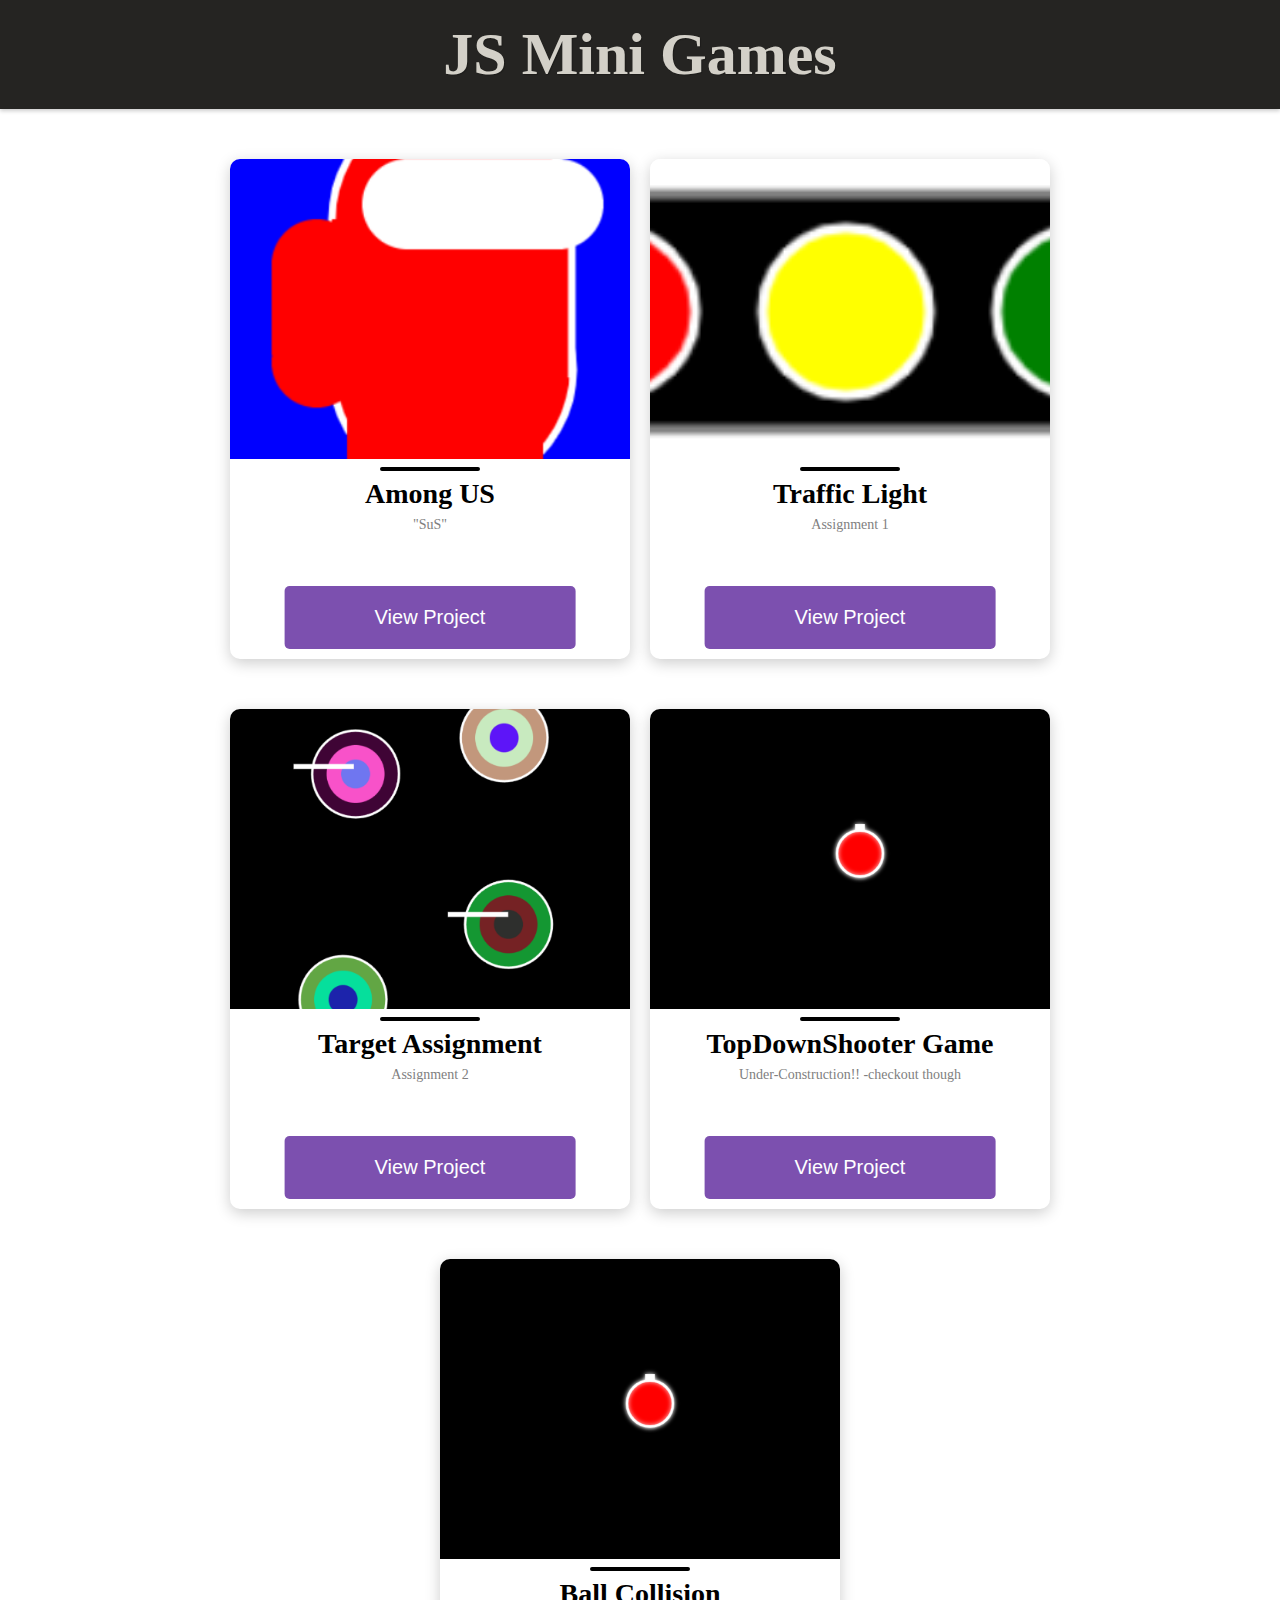
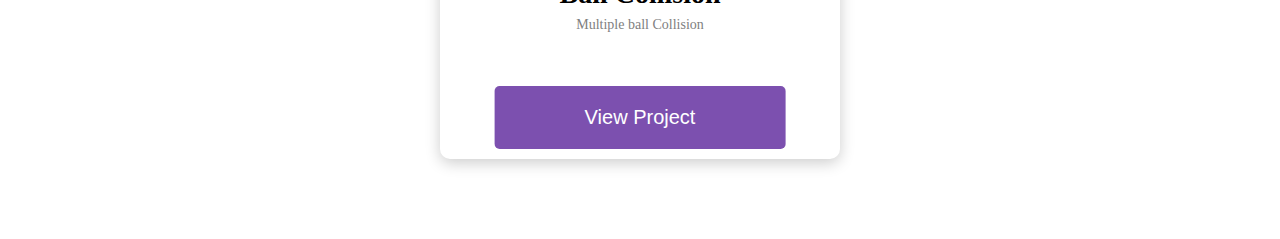
<file: index.html>
<!DOCTYPE html>
<html lang="en">
<head>
    <meta charset="UTF-8">
    <meta name="viewport" content="width=device-width, initial-scale=1.0">
    <title>Mini Game in JavaScript</title>
    <link rel="stylesheet" href="style.css">
</head>
<body>
    <!-- <h1>Work in Progress</h1>
    <p>-Checkout Day1 file for Assignment and "Sussy BaKa"</p> -->

    <!-- Header -->
    <div class="header">
        <h1 id="header_text"><a href="index.html">JS Mini Games</a></h1>
    </div>


    <!-- Card System -->

    <section class="card-section">
        <div class=" flex_card container">
            <div class="card">
              <img src="img/sus.png" alt="Card image" class="_image">
              <hr>
              <h3 class="card-h3 flex">Among US</h3>  
              <p>"SuS"</p>
              <input type="button" name="View Project" value="View Project" class="_btn" onclick="amongUs()">
            </div>   

            <div class="card">
              <img src="img/assignment1.png" alt="Card image" class="_image" width="210px">
              <hr>
              <h3 class="card-h3 flex">Traffic Light</h3>
              <p>Assignment 1</p>
              <input type="button" name="View Project" value="View Project" class="_btn" onclick="trafficLight()">
            </div> 

            <div class="card">
              <img src="img/Assignment2.png" alt="Card image" class="_image" width="210px">
              <hr>
              <h3 class="card-h3 flex">Target Assignment</h3>
              <p>Assignment 2</p>
              <input type="button" name="View Project" value="View Project" class="_btn" onclick="target()">
            </div>

            <div class="card">
              <img src="img/TopDownShooter.png" alt="Card image" class="_image" width="210px">
              <hr>
              <h3 class="card-h3 flex">TopDownShooter Game</h3>
              <p>Under-Construction!! -checkout though</p>
              <input type="button" name="View Project" value="View Project" class="_btn" onclick="topDown()">
            </div>

            <div class="card">
              <img src="img/TopDownShooter.png" alt="Card image" class="_image" width="210px">
              <hr>
              <h3 class="card-h3 flex">Ball Collision</h3>
              <p>Multiple ball Collision</p>
              <input type="button" name="View Project" value="View Project" class="_btn" onclick="ballCollision()">
            </div>
        </div>
    </section>   

    <script src="index.js"></script>
</body>
</html>
</file>
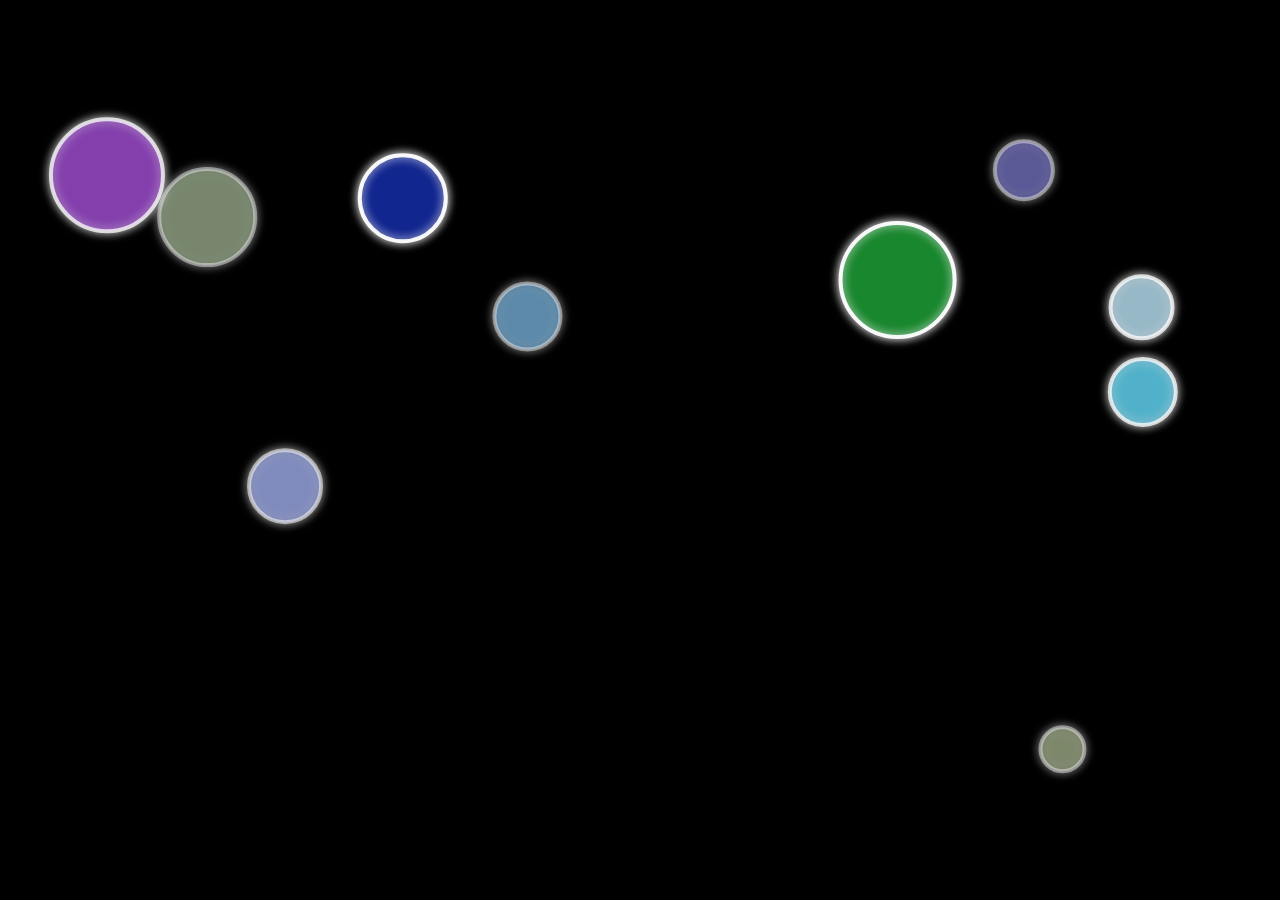
<file: Ball Collision/index.html>
<!DOCTYPE html>
<html lang="en">
<head>
    <meta charset="UTF-8">
    <meta name="viewport" content="width=device-width, initial-scale=1.0">
    <title>Ball Collision</title>
    <link rel="stylesheet" href="style.css">
</head>
<body>
    <canvas id="canvas" width="800" height="800" style="background-color: black;"></canvas>

    <script src="index.js"></script>
</body> 
</html>
</file>
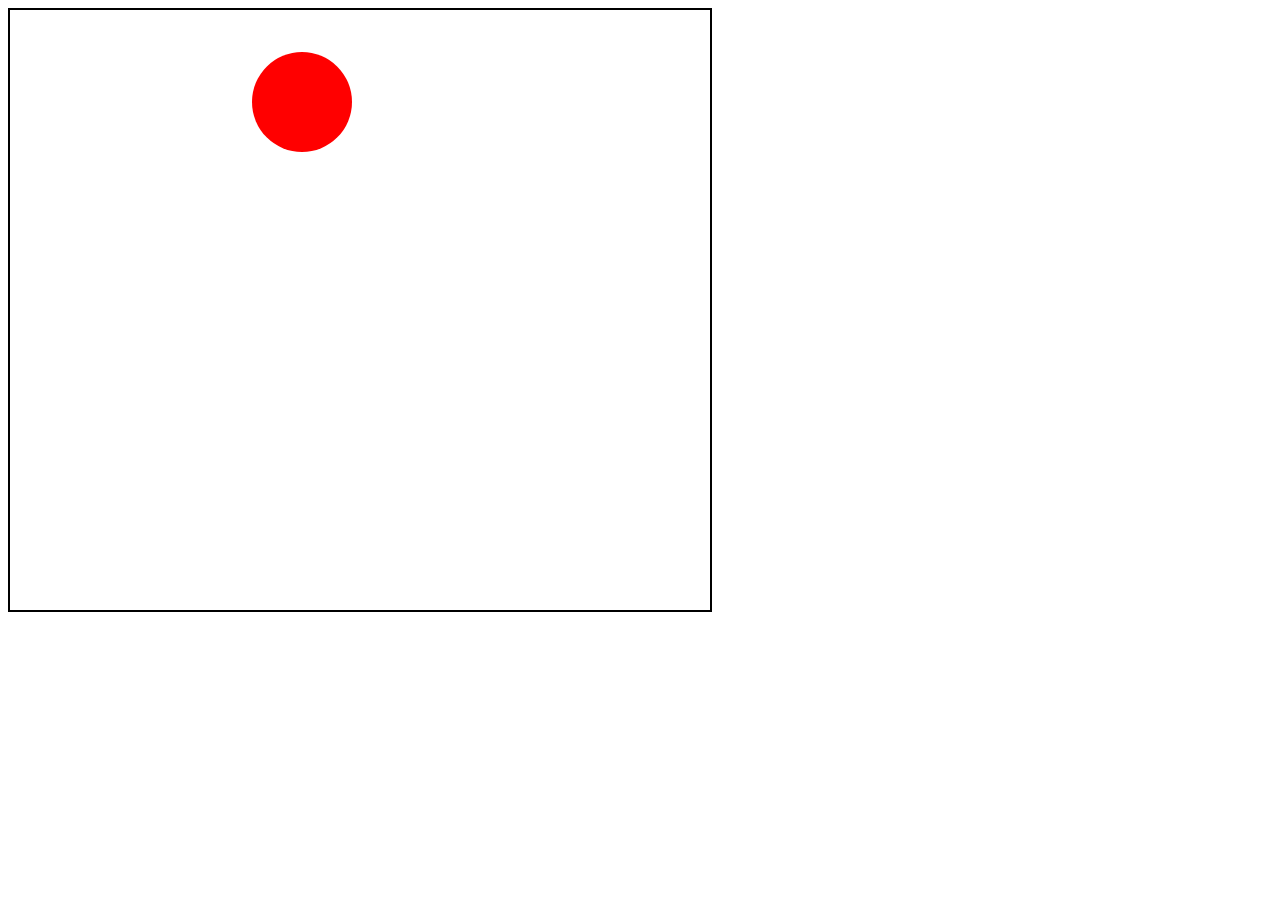
<file: Day4.5/index.html>
<!DOCTYPE html>
<html lang="en">
<head>
    <meta charset="UTF-8">
    <meta name="viewport" content="width=device-width, initial-scale=1.0">
    <title>Collision detection</title>
</head>
<body>
    <canvas id="canvas" width="700" height="600" style="border: 2px solid black;"></canvas>

    <script src="index.js"></script>
</body>
</html>
</file>
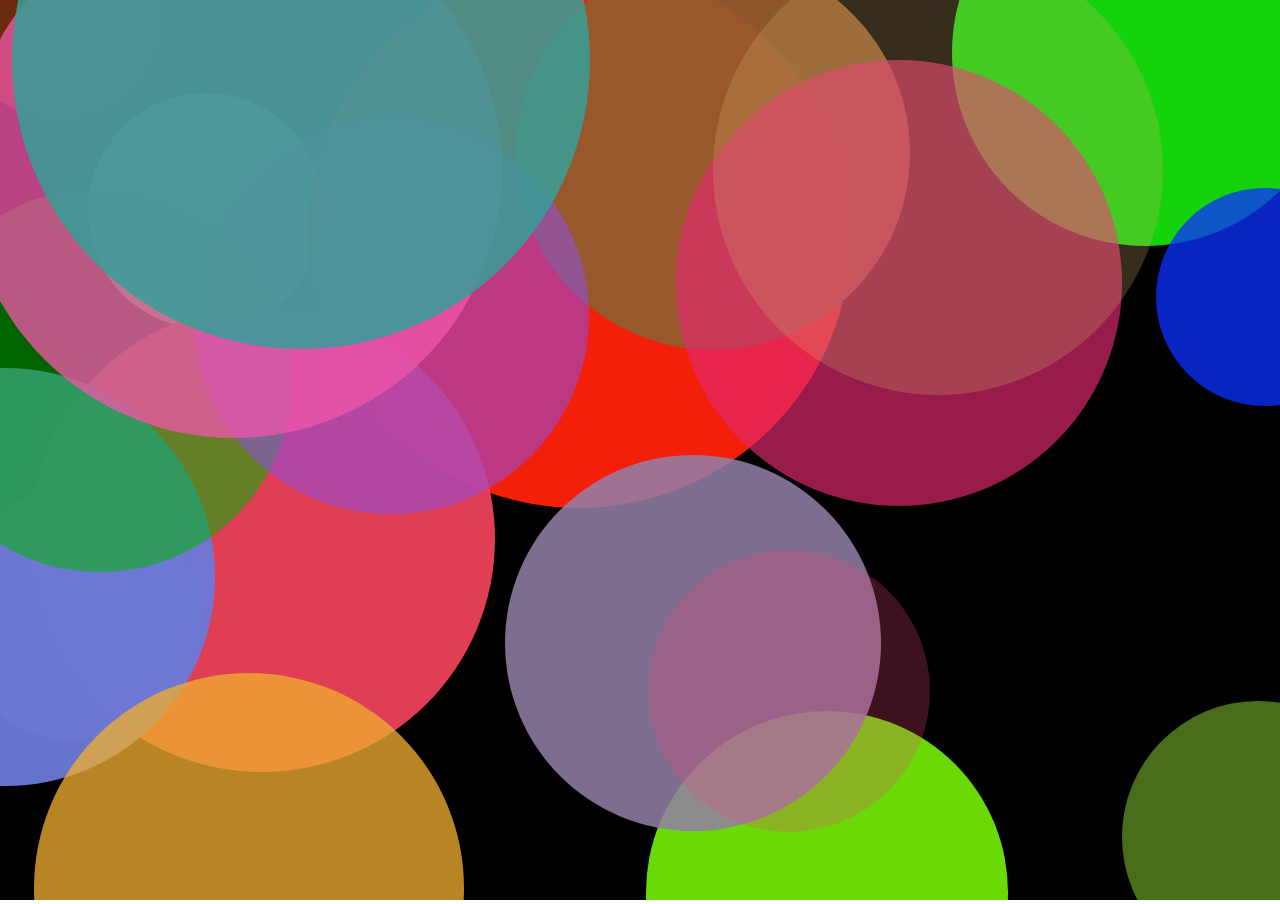
<file: Day4/index.html>
<!DOCTYPE html>
<html lang="en">
<head>
    <meta charset="UTF-8">
    <meta name="viewport" content="width=device-width, initial-scale=1.0">
    <title>Day 4</title>
    <link rel="stylesheet" href="style.css">
</head>
<body>
    <canvas id="canvas" width="700" height="700"></canvas>
    <script src="index.js"></script>
</body>
</html>
</file>
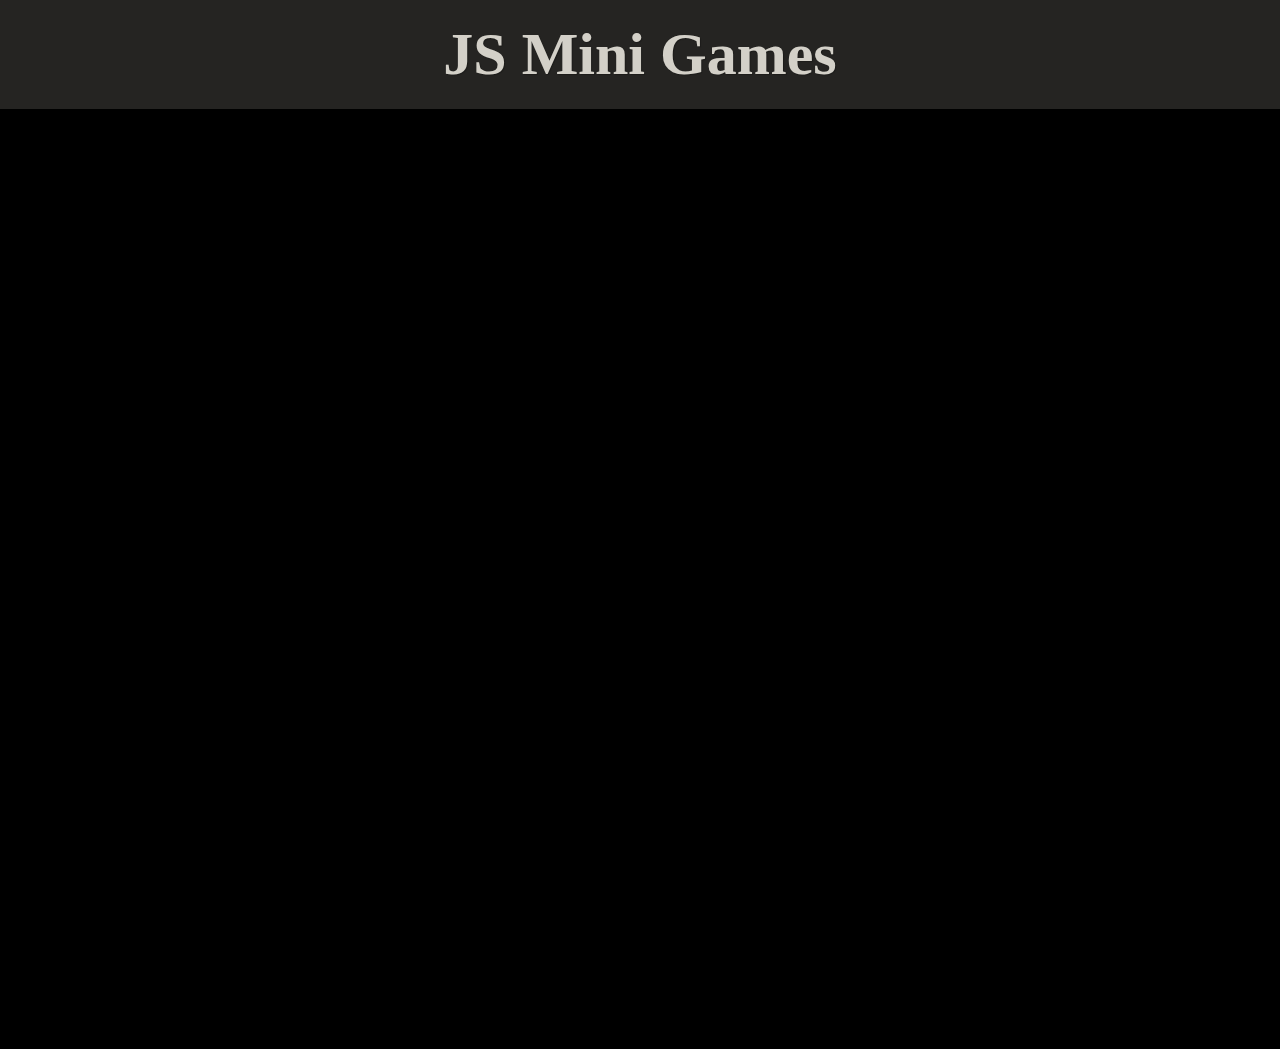
<file: Day3/Assignment3/index.html>
<!DOCTYPE html>
<html lang="en">
<head>
    <meta charset="UTF-8">
    <meta name="viewport" content="width=device-width, initial-scale=1.0">
    <title>Document</title>
    <link rel="stylesheet" href="style.css">
    <!-- <link rel="stylesheet" href="../../style.css"> -->
</head>
<body>
    <!-- Header -->
    <div class="header">
        <h1 id="header_text"><a href="../index.html">JS Mini Games</a></h1>
    </div>
    <br><br>

    <canvas id="canvas">
    </canvas>

    <script src="index.js"></script>
</body>
</html>
</file>
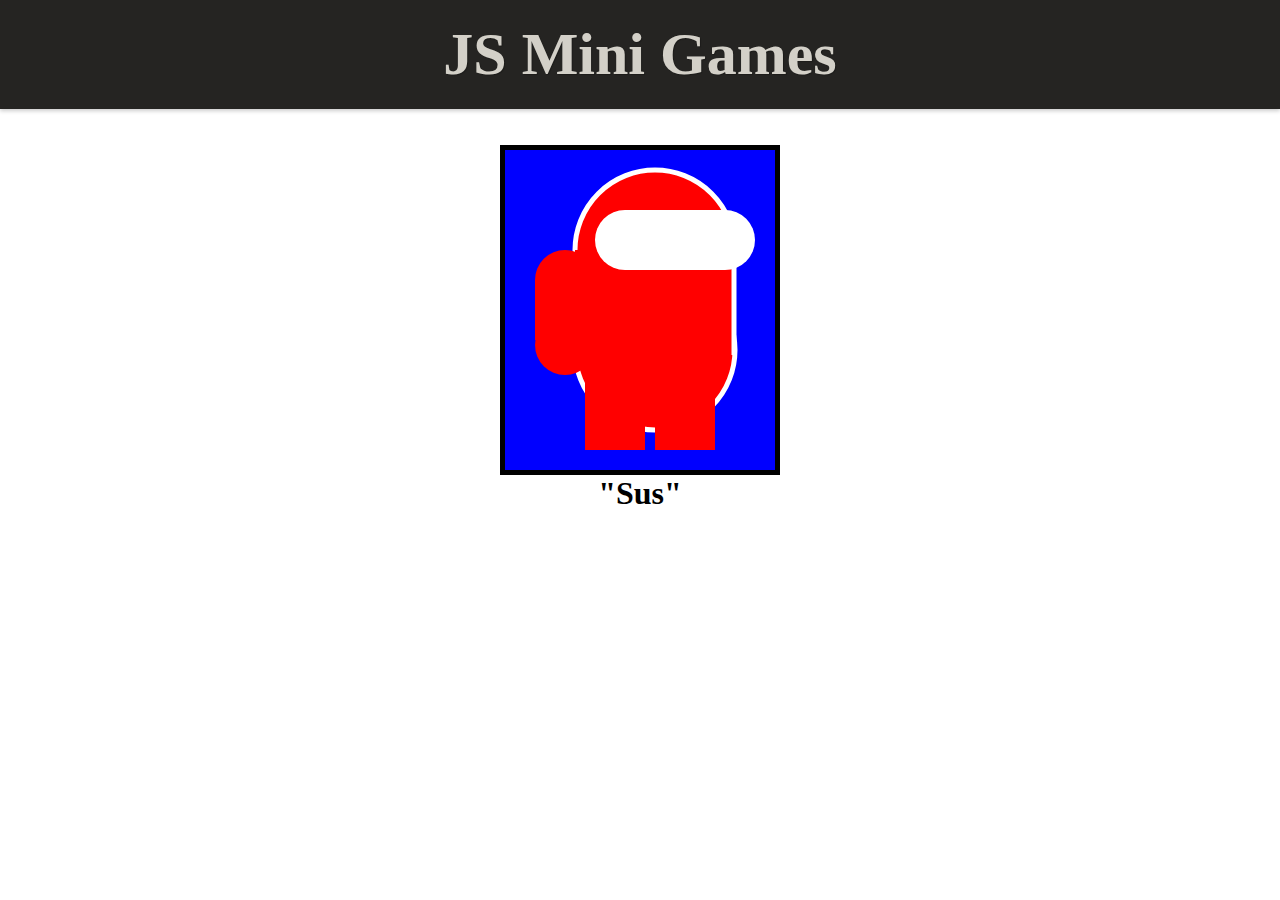
<file: Day1/among-us.html>
<!DOCTYPE html>
<html lang="en">
<head>
    <meta charset="UTF-8">
    <meta name="viewport" content="width=device-width, initial-scale=1.0">
    <title>Canvas</title>
    <link rel="stylesheet" href="../style.css">
</head>
<body>
    <!-- Header -->
    <div class="header">
        <h1 id="header_text"><a href="../index.html">JS Mini Games</a></h1>
    </div>
    <br><br>
    <div style="display: flex; justify-content: center; align-content: center;">
        <canvas id="canvas" style="background-color: blue; border: 5px solid black;" width="270px" height="320px">
        </canvas>
    </div>
    <div style="display: flex; justify-content: center; align-content: center;">
        <h1>"Sus"</h1>
    </div>

    <script src="among-us.js"></script>
</body>
</html>
</file>
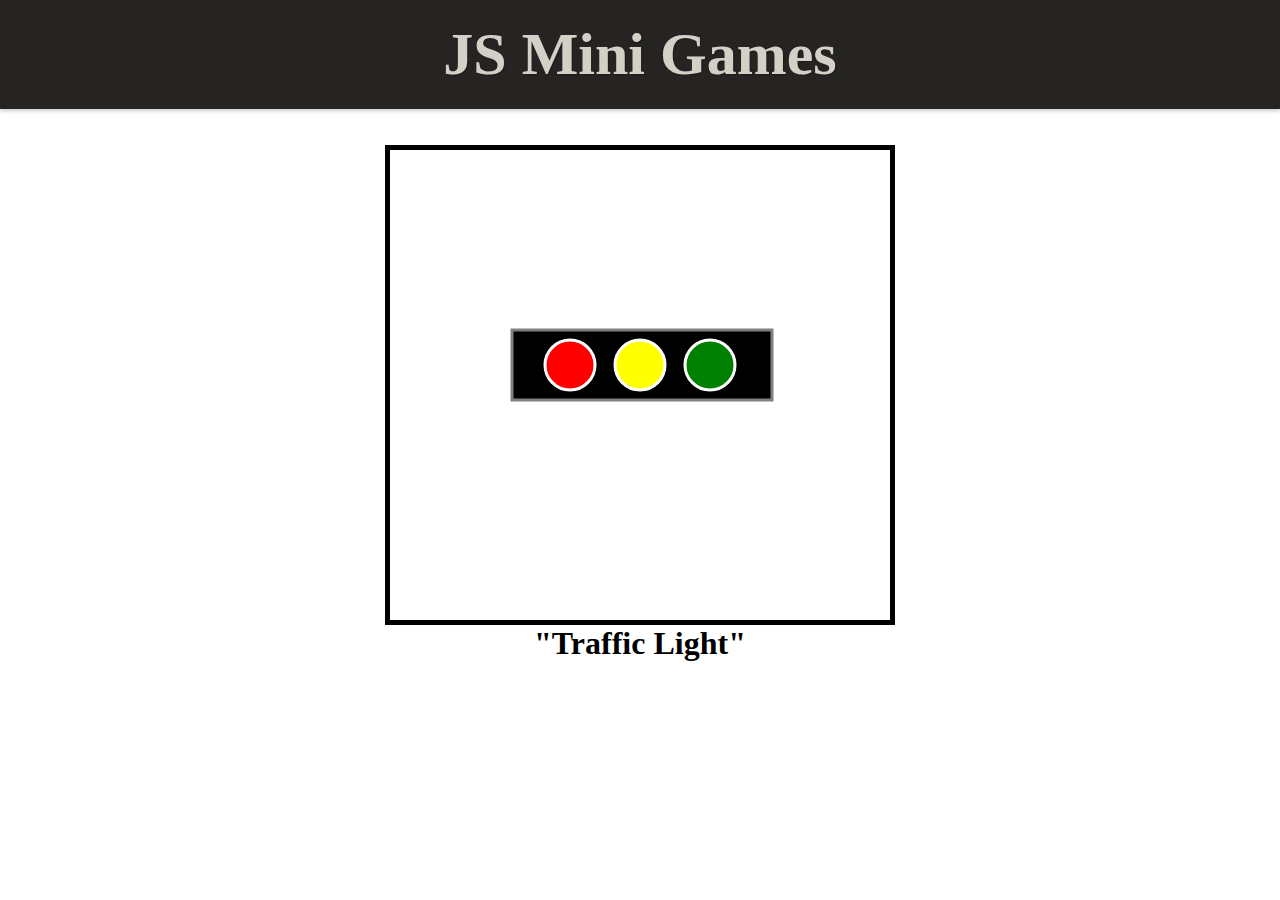
<file: Day1/Assignment1.html>
<!DOCTYPE html>
<html lang="en">
<head>
    <meta charset="UTF-8">
    <meta name="viewport" content="width=device-width, initial-scale=1.0">
    <title>Document</title>
    <link rel="stylesheet" href="../style.css">
</head>
<body>
    <!-- Header -->
    <div class="header">
        <h1 id="header_text"><a href="../index.html">JS Mini Games</a></h1>
    </div>
    <br><br>
    <div style="display: flex; justify-content: center;">
        <canvas id="canvas" width="500" height="470" style="border: 5px solid black;">
        </canvas>    
    </div>
    <div style="display: flex; justify-content: center; align-content: center;">
        <h1>"Traffic Light"</h1>
    </div>
    
    <script src="Assignment1.js"></script>
</body>
</html>
</file>
<file: style.css>
*{
    margin: 0;
    padding: 0;
    box-sizing: border-box;
}

.header {
    position: sticky;
    top: 0;
    background-color: #252422;
    box-shadow: 0 2px 4px rgba(0, 0, 0, 0.2);
    padding: 20px;
    backdrop-filter: blur(10px);
    z-index: 100;
}
  
#header_text {
    cursor: pointer;
    text-align: center;
    font-size: 60px;
    color: #FFFCF2;
    text-shadow: 1px 1px 1px rgba(0, 0, 0, 0.3);
    opacity: 0.8;
}
#header_text a{
    text-decoration: none;
    color: #FFFCF2;
}

/*Card Section*/
.card-section{
    display: flex;
    justify-content: center;
    align-items: center;
    padding: 50px;
}
.container {
    display: flex;
    flex-wrap: wrap;
    justify-content: center;
    gap: 20px;
    max-width: 1400px;
}
.card {
    position: relative;
    background-color: #fff;
    box-shadow: 0px 4px 15px rgba(0, 0, 0, 0.2);
    border-radius: 10px;
    overflow: hidden;
    transition: all 0.3s ease-in-out;
    width: 400px;
    height: 500px;
    margin-bottom: 30px;
}
    
.card:hover {
    transform: translateY(-10px);
    box-shadow: 0px 10px 25px rgba(0, 0, 0, 0.3);
}  
.card:hover hr {
    width: 50%;
}

.card img {
    width: 100%;
    height: 300px;
    object-fit: cover;
    margin-bottom: 4px;
}
.card hr {
    border: 2px solid #000000;
    border-radius: 10px;
    height: 1px;
    /* background-color: #000000; */
    margin: 0 auto;
    width: 25%;
    transition: all 0.3s ease-in-out;
}
.card h3 {
    text-align: center;
    font-weight: bold;
    font-size: 28px;
    margin: 7px;
}
.card p {
    display: flex;
    justify-content: center;
    text-align: justify;
    text-justify: inter-word;
    font-size: 14px;
    line-height: 1.2;
    padding: 0 20px;
    color: #808080 ;
    font-weight: 400;
    margin-bottom: 20px;
}
._btn{
    background-color: #7C50AF ;
    font-size: 20px;
    font-weight: 530;
    color: #fff;
    border: none;
    border-radius: 5px;
    padding: 20px 90px;
    cursor: pointer;
    transition: all 0.3s ease-in-out;
    display: block;
    margin: auto;
    position: absolute;
    bottom: 10px;
    left: 50%;
    transform: translateX(-50%);
}
._btn:hover{
    background-color: #fff;
    border: 2px solid #7C50AF;
    color: #7C50AF;
}
/* Card Section */
</file>
<file: Ball Collision/style.css>
*{
    margin: 0;
    padding: 0;
    box-sizing: border-box;
}
body{
    overflow: hidden;
}
</file>
<file: Day4/style.css>
*{
    margin: 0;
    padding: 0;
    box-sizing: border-box;
}
body{
    overflow: hidden;
}
canvas{
    background-color: black;
}
</file>
<file: Day3/Assignment3/style.css>
*{
    margin: 0;
    padding: 0;
    box-sizing: border-box;
}

body{
    overflow: hidden;
}

.header {
    position: sticky;
    top: 0;
    background-color: #252422;
    box-shadow: 0 2px 4px rgba(0, 0, 0, 0.2);
    padding: 20px;
    backdrop-filter: blur(10px);
    z-index: 100;
}
  
#header_text {
    cursor: pointer;
    text-align: center;
    font-size: 60px;
    color: #FFFCF2;
    text-shadow: 1px 1px 1px rgba(0, 0, 0, 0.3);
    opacity: 0.8;
}
#header_text a{
    text-decoration: none;
    color: #FFFCF2;
}


body{
    background: black;
    overflow: hidden;
}

#canvas{
    background-color: black;
}
</file>
